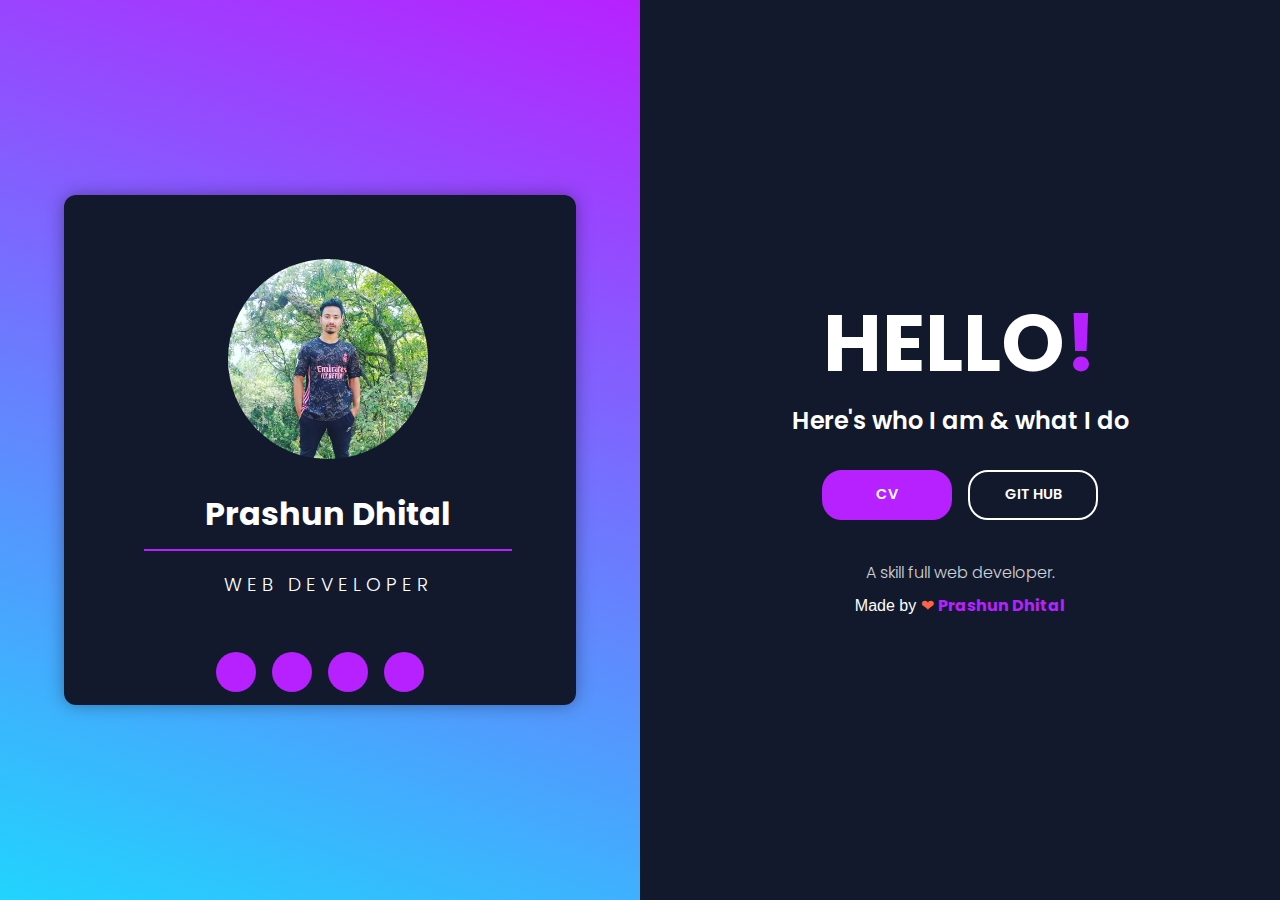
<file: about.html>
<!DOCTYPE html>
<html>
  <head>
    <meta charset="utf-8">
    <meta http-equiv="X-UA-Compatible" content="IE=edge">
    <title>About Me Profile card || Prashun dhital</title>
    <meta name="viewport" content="width=device-width, initial-scale=1">
    <link rel="stylesheet" href="css/style.css">
    <link rel="stylesheet" href="https://cdnjs.cloudflare.com/ajax/libs/font-awesome/5.15.1/css/all.min.css" integrity="sha512-+4zCK9k+qNFUR5X+cKL9EIR+ZOhtIloNl9GIKS57V1MyNsYpYcUrUeQc9vNfzsWfV28IaLL3i96P9sdNyeRssA==" crossorigin="anonymous" />
  </head>
  <body>
    
    <div class = "about-wrapper">
      <div class = "about-left">
        <div class = "about-left-content">
          <div>
            <div class = "shadow">
              <div class = "about-img">
                <img src = "images/vanja.png" alt = "about image">
              </div>
            </div>

            <h2>Prashun Dhital</h2>
            <h3>Web developer</h3>
          </div>

          <ul class = "icons">
            <li><i class = "fab fa-facebook-f"></i></li>
            <li><i class = "fab fa-twitter"></i></li>
            <li><i class = "fab fa-linkedin"></i></li>
            <li><i class = "fab fa-instagram"></i></li>
          </ul>
        </div>
        
      </div>

      <div class = "about-right">
        <h1>Hello<span>!</span></h1>
        <h2>Here's who I am & what I do</h2>
        <div class = "about-btns">
          <button type = "button" class = "btn btn-pink">CV</button>
          <button type = "button" class = "btn btn-white">Git hub</button>
        </div>

        <div class = "about-para">
         <p>A skill full web developer.</p>
        </div>
        <div class="credit">Made by <span style="color:tomato">❤</span>  <a href="index.html">Prashun Dhital</a></div>
      </div>
    </div>
  </body>
</html>
</file>
<file: css/style.css>
@import url('https://fonts.googleapis.com/css2?family=Poppins:ital,wght@0,100;0,200;0,300;0,400;0,500;0,600;0,700;0,800;0,900;1,100;1,200;1,300;1,400;1,500;1,600;1,700;1,800;1,900&family=Roboto:ital,wght@0,100;0,300;0,400;0,500;0,700;0,900;1,100;1,300;1,400;1,500;1,700;1,900&display=swap');
* {
  padding: 0;
  margin: 0;
  box-sizing: border-box;
  list-style: none;
  text-decoration: none;
  font-family: "poppins", sans-serif;
  scroll-behavior: smooth;
}
:root {
  /* --main-color: #00ffee; */
  /* --main-color: #0ef; */
  --main-color:#6262ff;
  /* --main-color:#50ff78; */
}
body {
  background-color: black;
}
section {
  display: flex;
  justify-content: center;
  align-items: center;
}
header {
  width: 1600px;
  display: flex;
  justify-content: space-between;
  align-items: center;
  padding: 20px 0;
  position: relative;
  position: fixed;
  top: 0;
  z-index: 999;
  transition:  all .5s ease-in-out;
}
.sticky{
    background-color: #000000;
    border-bottom: 2px solid var(--main-color);
}
.logo h2 {
  color: #fff;
  font-size: 30px;
  cursor: pointer;
  transition: all .4s ease-in-out;
}
.logo h2:hover{
    transform: scale(1.1);
}

.logo h2 span {
  color: var(--main-color);
  filter: drop-shadow(0 0 10px var(--main-color));
}
nav {
  display: flex;
  justify-content: center;
  align-items: center;
  gap: 20px;
}
nav p {
  font-size: 20px;
  color: #fff;
  cursor: pointer;
  position: relative;
}
nav p:after{
    content: "";
    position: absolute;
    top: 100%;
    left: 0;
    height: 2px;
    width: 0;
    background-color: var(--main-color);
    transition: all .5s ease-in-out;
}
nav p:hover{
    color: var(--main-color);
}
nav p:hover:after{
    width: 100%;
}
button {
  width: 180px;
  height: 50px;
  background-color: var(--main-color);
  border-radius: 25px;
  border: none;
  font-size: 18px;
  cursor: pointer;
}
button:hover {
  box-shadow: 0 0 30px var(--main-color);
}
.bars {
  font-size: 20px;
  display: none;
  color: var(--main-color);
  filter: drop-shadow(0 0 20px var(--main-color));
}

/* hero */
.hero_wrapper{
    min-height: 100vh;
}
.hero{
    width: 1600px;
    padding: 80px 0 ;
    padding-top:120px ;
    color: #fff;
    display: flex;
    justify-content: space-between;
    align-items: center;
}
.hero_info{
    width: 45%;
}
.hero_info h1{
    font-size: 50px;
    margin-bottom: 20px;
}
.hero_info h1 span{
    color: var(--main-color);
    filter: drop-shadow(0 0 10px var(--main-color));
}
.hero_info h2{
    font-size: 25px;
    margin-bottom: 20px;
    font-weight: 400;
}
.hero_info h2 span{
    color: var(--main-color);
}
.hero_info p{
    margin-bottom: 20px;
}
.hero_info .social_icons{
    margin-bottom: 30px;
    display: flex;
    /* justify-content: center; */
    align-items: center;
    gap: 20px;
}
.hero_info .btns{
    display: flex;
    align-items: center;
    gap: 20px;
}
.hero_info .btns button:nth-child(2){
    background-color: transparent;
    border: 2px solid var(--main-color);
    color: #fff;
}
.hero_info .social_icons i{
    height: 40px;
    width: 40px;
    font-size: 20px;
    border-radius: 50%;
    border: 1px solid var(--main-color);
    box-shadow: 0 0 10px var(--main-color);
    color: var(--main-color);
    display: flex;
    justify-content: center;
    align-items: center;
    transition: all .2s ease-in-out;
    cursor: pointer;
}
.hero_info .social_icons i:hover{
    transform: scale(1.1);
}
.hero_img{
    width: 50%;
    display: flex;
    justify-content: center;
    align-items: center;
    border-radius: 50%;
    
}
.hero_img img{
    /* background-color: #00c1b4; */
    background-color:#6262ff ;
    width: 500px;
    height: 500px;
    border-radius: 50%;
    box-shadow: 0 0 100px var(--main-color);
    animation:  glowing  3s linear infinite;
}
@keyframes glowing {
    0% {box-shadow: 0 0 20px var(--main-color)}
    50% {box-shadow: 0 0 150px var(--main-color)}
    100% {box-shadow: 0 0 20px var(--main-color)}
}
.hero_img img:hover{
    box-shadow: 0 0 150px var(--main-color);
}

/* education */

.education{
    display: flex;
    flex-direction: column;
    padding: 80px 0;
    width: 1500px;
    color: #fff;
    align-items: center;
}
.education h2{
    font-size: 50px;
    margin-bottom: 50px;
}
.timeline_box{
    width: 30%;
    border: 2px solid var(--main-color);
    border-radius: 100px;
    padding: 20px 50px;
    position: relative;
    margin-top: 40px;
    box-shadow: 0 0 10px var(--main-color);
    transition: all .4s ease-in-out;
}
.timeline_box:hover{
    box-shadow: 0 0 50px var(--main-color);
    /* transform: scale(1.1); */
}

.timeline{
    display: flex;
    flex-direction: column;
    /* align-items: center; */
    width: 100%;
    position: relative;
}
.timeline:after{
    content: "";
    position: absolute;
    top: 0;
    left: 50%;
    width: 4px;
    height: 100%;
    background-color: var(--main-color);
}

.timeline_box h3{
    margin-bottom: 20px;
}
.timeline_box span{
    color: var(--main-color);
    font-size: 20px;
}
.timeline .left{
    margin-left: 18%;
    text-align: right;
}
.timeline .right{
   margin-left: 52%;
}

.timeline .left:after,.timeline .right:after {

    position: absolute;
    content: "";
    top: 0;
    height: 15px;
    width: 15px;
    border-radius: 50%;
    background-color: var(--main-color);
    box-shadow: 0 0 50px var(--main-color);
}
.timeline .left:after{
    right: -9.5%;
}
.timeline .right:after{
    left: -8.5%;
}

/* services */

.services{
    display: flex;
    flex-direction: column;
    align-items: center;
    justify-content: center;
    gap: 40px;
    width: 1600px;
    padding: 80px 0;
}
.services h2{
    font-size: 50px;
    color: #fff;
}
.services_cards{
    display: flex;
    justify-content: center;
    align-items: center;
    gap: 20px;
    flex-wrap: wrap;
}
.services_card{
    width: 35%;
    height: 200px;
    background-color: var(--main-color);
    color: #000;
    border-radius: 20px;
    padding: 30px;
    position: relative;
    z-index: 10;
    /* border: 2px solid var(--main-color); */
    transition: all .5s ease-in-out;
    overflow: hidden;
}
.services_card::before{
    content: "";
    position: absolute;
    width: 100%;
    height: 100%;
    left: 0%;
    top: 0;
    z-index: -1;
    background-color: var(--main-color);
}
.services_card:after{
    content: "";
    position: absolute;
    width: 100%;
    height: 100%;
    left: -100%;
    top: 0;
    background-color: white;
    z-index: -1;
    transition: all .7s ease-in-out;
}
.services_card:hover{
    /* background-color: #fff; */
    transform: scale(1.05);
}
.services_card:hover:after{
    left: 0;
}
.services_card h3{
    font-size: 25px;
    margin-bottom: 10px;
}

/* testimonials */

/* testimonial */


.testimonial_main{
    width: 1600px;
    padding: 80px 0;
    color: #fff;
}
.testimonial_main h2{
    font-size: 50px;
    text-align: center;
    margin-bottom: 40px;
    ;
}

.testimonial_detail button {
    margin-top: 40px;
    width: 200px;
    height: 50px;
    font-size: 18px;
    color: #FFB100;
    cursor: pointer;
    border: 1px solid #FFB100;
    background-color: transparent;
    transition: all .5s ease-in-out;
}

.testimonial_detail button:hover {
    color: #062265;
    background-color: #FFB100;
}
.testimonial_detail p{
    color: rgba(0, 0, 0, 0.6);
    font-size: 18px;
}
.testimonial_slider{
    width: 66%;
    display: flex;
    gap: 2%;
}
.swiper {
    width: 100%;
    overflow-x: hidden;
}

.swiper-slide {
    display: flex;
}
.testimonial_sec{
    border: 1px solid var(--main-color);
    padding: 30px;
}
.testimonial_sec:hover{
    /* box-shadow: 0 0 30px var(--main-color); */
    /* transform: scale(1.02); */
    box-shadow: 0 0 40px var(--main-color) inset;
}

.testimonial_sec p{
   
    font-size: 18px;
    line-height: 40px;
}
.swiper {
    margin-left: auto;
    margin-right: auto;
}
.testimonial_user{
    margin-top: 30px;
    display: flex;
    gap: 20px;
}
.testimonial_user img{
    border-radius: 50%;
}
.testimonial_user h4{
    font-size: 20px;
    color: var(--main-color);
}

/* contact */

.contact{
    display: flex;
    flex-direction: column;
    align-items: center;
    justify-content: center;
    color: #fff;
    width: 1600px;
    padding: 80px 0;
}
.contact h2{
    font-size: 50px;
    margin-bottom: 40px;
}
.contact h2 span{
    color: var(--main-color);
}

.contact_container{
    display: flex;
    justify-content: center;
    align-items: center;
    width: 100%;
}
.contact_detail{
    width: 40%;
}
.contact_detail h3{
    font-size: 30px;
    margin-bottom: 30px;
    color: var(--main-color);
}
.contact_detail h4{
    font-weight: 400;
    font-size: 18px;
    margin-bottom: 20px;
}
.contact_detail p{
    font-size: 18px;
}
.contact_detail div{
    display: flex;
    align-items: center;
    gap: 20px;
    margin-bottom: 20px;
}
.contact_detail i{
    font-size: 25px;
}
.contact_form{
    width: 45%;
    display: flex;
    flex-direction: column;
    align-items: center;
    justify-content: center;
    gap: 10px;
}
 .contact_form input,.contact_form textarea{
    width: 80%;
    height: 50px;
    background-color: transparent;
    border: 2px solid var(--main-color);
    border-radius: 10PX;
    padding: 10px;
    color: #fff;
    font-size: 18px;
}
.contact_form textarea{
    height: 120px !important;
    margin-bottom: 30px;
}

/* footer */

footer{
    display: flex;
    flex-direction: column;
    align-items: center;
    justify-content: center;
    color: #fff;
    padding: 30px 0;
    background-color: #1b1b1b;
}
footer .social_links{
    display: flex;
    align-items: center;
    gap: 20px;
}
footer .social_links i{
    height: 40px;
    width: 40px;
    display: flex;
    justify-content: center;
    align-items: center;
    font-size: 20px;
    border: 1px solid var(--main-color);
    border-radius:50%;
    transition: all .3s ;
}
footer a{
    color: #fff;
}
footer .social_links i:hover{
    background-color: var(--main-color);
    color: #000;
    transform: scale(1.3) translateY(-5px);
    box-shadow: 0 0 25px var(--main-color);
}

footer .links{
    display: flex;
    flex-wrap: wrap;
    align-items: center;
    justify-content: center;
    gap: 20px;
    margin: 20px 0;
}
footer p{
    font-size: 18px;
    text-align: center;
}
footer p span{
    color: var(--main-color);
    cursor: pointer;
}

@media (max-width: 1700px) {
  header {
    width: 100%;
    padding: 20px 5%;
  }
  .hero{
    width: 100%;
    padding: 80px 5%;
    padding-top: 120px ;
  }
  .education,.services,.testimonial_main,.contact{
    width: 100%;
    padding: 80px 5%;
  }
}
@media (max-width: 1400px) {
    .hero_img img{
        width: 400px;
        height: 400px;
    }
    .timeline_box{
        width: 40%;
    }
    .timeline .left{
        margin-left: 8%;
        text-align: right;
    }
    .timeline .right{
       margin-left: 52%;
    }
    .timeline .left:after{
        right: -7.5%;
    }
    .timeline .right:after{
        left: -6.5%;
    }
    .services_card{
        width: 40% ;
    }
}
@media (max-width: 1024px) {
    .hero{
        flex-direction: column-reverse;
    }
    .hero_img img{
        width: 350px;
        height: 350px;
    }
    .hero_info{
        width: 100%;
        margin-top: 50px;
    }
    .timeline:after{
        display: none;
    }
    .timeline .left:after,.timeline .right:after{
        display: none;
    }
    .timeline_box{
        width: 50%;
    }
    .timeline .left{
        margin-left: 0;
    }
    .services_card{
        width: 45% ;
    }
}
@media (max-width: 900px) {
  .bars {
    display: block;
  }
  nav {
    position: absolute;
    top: 100%;
    left: 0%;
    width: 100%;
    flex-direction: column;
    background-color: #fff;
    width: 100%;
    height: 0;
    overflow: hidden;
    transition: all 0.5s ease-in-out;
  }
  nav p{
    color: #000;
  }
  .show {
    height: 280px;
    padding: 30px;
  }
  .services_card{
    width: 90%;
    height: 280px;
  }
  .contact_container{
    flex-direction: column-reverse;
  }
  .contact_form{
    width: 80%;
  }
  .contact_detail{
    margin-top: 50px;
    width: 100%;
  }
}
@media (max-width: 768px) {
    .hero_info h1{
        font-size: 40px;
    }
    .hero_info h2{
        font-size: 20px;
    }
    .timeline_box{
        width: 100%;
    }
    .timeline .left{
        margin-left: 0%;
        text-align: left;
    }
    .timeline .right{
        margin-left: 0%;
    }
}
@media (max-width: 500px) {
    .testimonial_main h2,.services h2,.education h2{
        font-size: 40px;
    }
    .testimonial_sec{
        width: 90%;
        margin-left: 5%;
    }
    .contact_form{
        width: 100%;
    }
    footer{
        
    gap: 30px;
    padding: 30px 5%;
    }
}
.blue-link {
    color: blue;
    text-decoration: none; /* Optional: Removes underline */
}

.blue-link:hover {
    text-decoration: underline; /* Optional: Underlines the link on hover */
}

html {
    scroll-behavior: smooth;
}

@import url('https://fonts.googleapis.com/css2?family=Poppins:wght@200;300;400;500;600;700;800&display=swap');

*{
    padding: 0;
    margin: 0;
    box-sizing: border-box;
}
body{
    font-family: 'Poppins', sans-serif;
}
.about-wrapper{
    height: 100vh;
}
.about-left{
    background-color: #21D4FD;
    background-image: linear-gradient(19deg, #21D4FD 0%, #B721FF 100%);
    display: flex;
    flex-direction: column;
    align-items: center;
    justify-content: center;
    height: 100vh;
    color:#fff
}
.about-left-content > div{
    background: #12192c;
    padding: 4rem 4rem 2.5rem 5rem;
    text-align: center;
    
    border-radius: 12px 12px 0 0;
}
.about-left-content{
    box-shadow: 0px 0px 18px -1px rgba(0, 0, 0, 0.39);
    -webkit-box-shadow: 0px 0px 18px -1px rgba(0, 0, 0, 0.39);
    -moz-box-shadow: 0px 0px 18px -1px rgba(0, 0, 0, 0.39);
    border-radius: 12px;
    width:80%;
}
.about-img img{
    display: block;
    width: 200px;
}
.about-img{
    width: 200px;
    height: 200px;
    overflow: hidden;
    border-radius: 50%;
    transition: all 0.5s ease-in-out;
}
.shadow{
    margin-left: auto;
    margin-right: auto;
    border-radius: 50%;
    width: 200px;
    height: 200px;
}



.about-left-content h2{
    font-size: 2rem;
    margin: 2.2rem 0 0.6rem 0;
    line-height: 1.2;
    padding-bottom: 1rem;
    border-bottom: 2px solid #B721FF;
}
.about-left-content h3{
    text-transform: uppercase;
    font-weight: 300;
    letter-spacing: 5px;
    margin-top: 1.2rem;
}
.icons{
    background: #12192c;
    display: flex;
    justify-content: center;
    padding: 0.8rem 0;
    border-radius: 0 0 12px 12px;
}
.icons li{
    list-style-type: none;
    background: #B721FF;
    color: #fff;
    width: 40px;
    height: 40px;
    margin: 0 0.5rem;
    border-radius: 50%;
    display: flex;
    justify-content: center;
    align-items: center;
    font-size: 1.2rem;
    cursor: pointer;
    transition: all 0.5s ease-in-out;
}
.icons li:hover{
    background: #edffec;
    color: #000;
}
.about-right{
    background: #12192c;
    height: 100vh;
    display: flex;
    flex-direction: column;
    align-items: center;
    justify-content: center;
    padding: 0 5rem;
    text-align: center;
    color:#fff
}
.about-right h1{
    font-size: 5rem;
    text-transform: uppercase;
}
.about-right h1 span{
    color: #B721FF;
}
.about-right h2{
    font-weight: 600;
}
.about-btns{
    display: flex;
    margin: 2rem 0;
}
.btn{
    border: none;
    font-size: 0.9rem;
    text-transform: uppercase;
    border: 2px solid #fff;
    border-radius: 20px;
    padding: 0.55rem 0;
    width: 130px;
    font-weight: 600;
    background: transparent;
    margin: 0 0.5rem;
    cursor: pointer;
    color:#fff
}
.btn.btn-pink{
    background: #B721FF;
    color: #fff;
    border-color: #B721FF;
    transition: all 0.5s ease-in-out;
}
.btn.btn-pink:hover{
    background: transparent;
    border-color: #fff;
    color: #fff;
}
.btn.btn-white{
    transition: all 0.5s ease-in-out;
}
.btn.btn-white:hover{
    background: #B721FF;
    border-color: #B721FF;
    color: #fff;
}
.about-para p{
    font-weight: 300;
    padding: 0.5rem;
    opacity: 0.8;
}

@media screen and (min-width: 992px){
    .about-wrapper{
        display: grid;
        grid-template-columns: repeat(2, 2fr);
    }

    .about-left{
        position: relative;
    }
    .about-left-content{
        position: absolute;
        width:80%
    
    }
}
.credit{
    text-align: center;
    color: #fff;
    font-family: 'Trebuchet MS', 'Lucida Sans Unicode', 'Lucida Grande', 'Lucida Sans', Arial, sans-serif;
}
.credit a{
    text-decoration: none;
    color:#B721FF;
    font-weight: bold;
}
</file>
